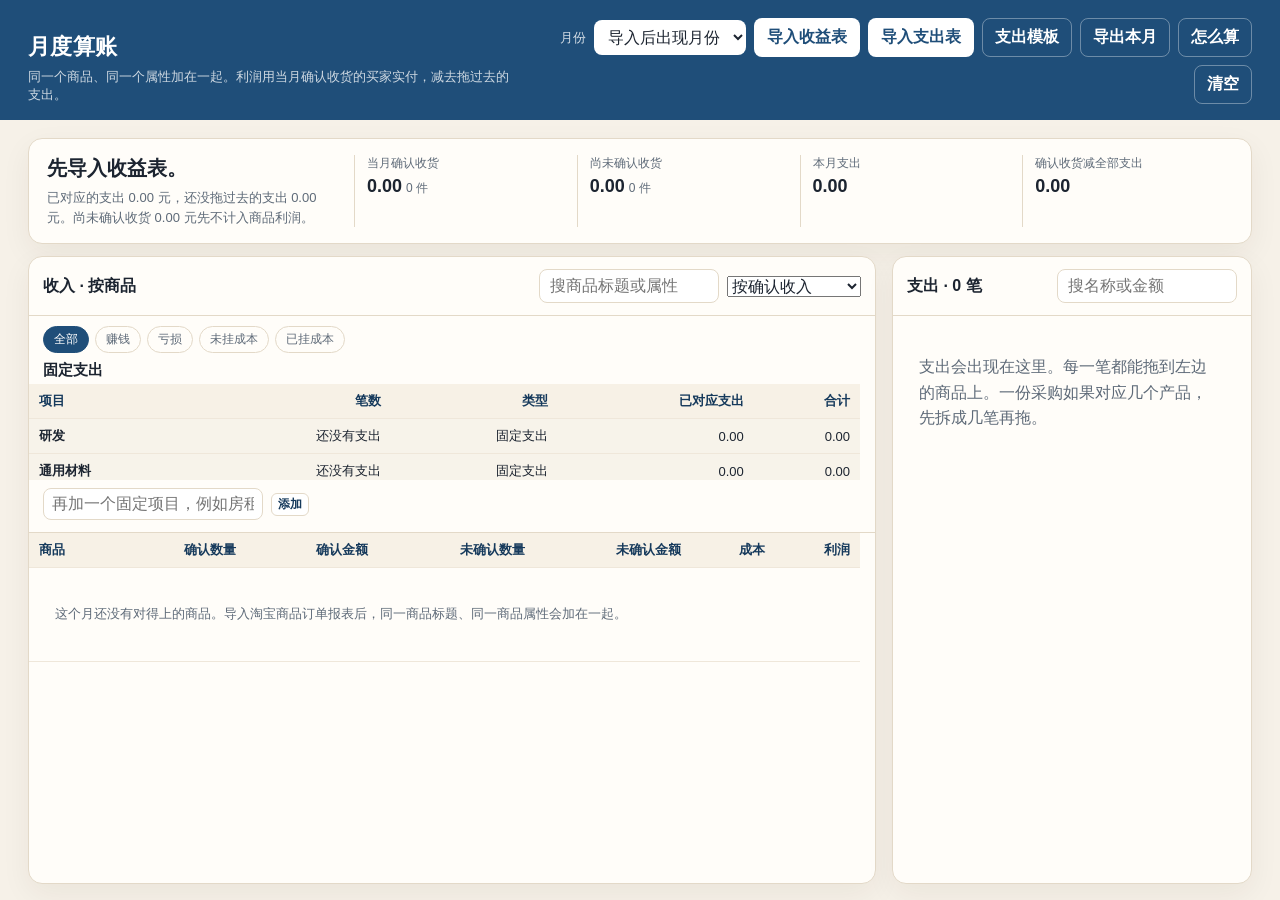
<file: ledger/index.html>
<!DOCTYPE html>
<html lang="zh-CN">
<head>
  <meta charset="UTF-8">
  <meta name="viewport" content="width=device-width, initial-scale=1">
  <title>月度算账</title>
  <link rel="stylesheet" href="styles.css">
</head>
<body>
  <div id="app" class="app"></div>
  <script src="lib/xlsx.full.min.js"></script>
  <script src="core.js"></script>
  <script src="app.js"></script>
</body>
</html>
</file>
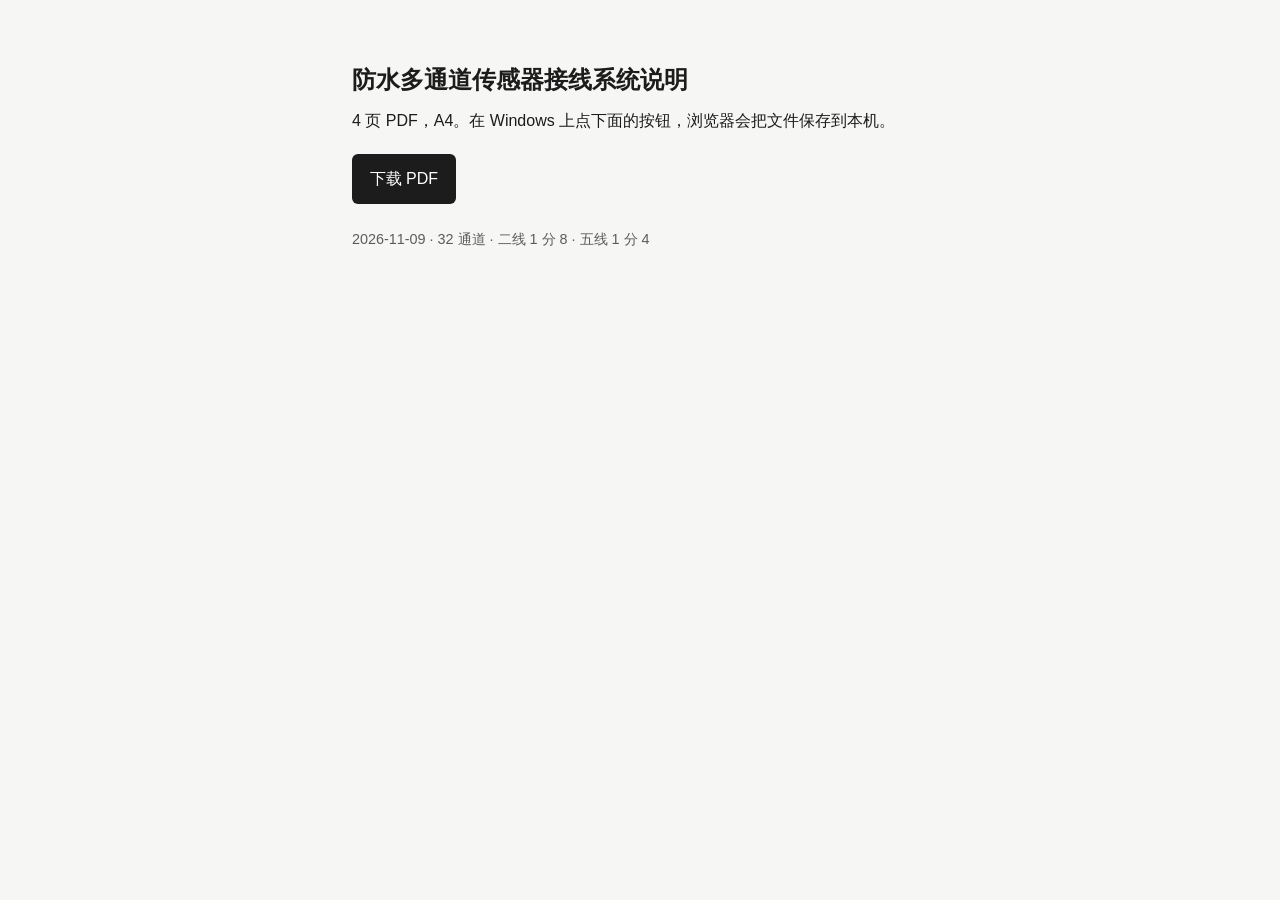
<file: wiring-spec/index.html>
<!DOCTYPE html>
<html lang="zh-CN">
<head>
  <meta charset="utf-8">
  <meta name="viewport" content="width=device-width, initial-scale=1">
  <title>防水多通道传感器接线系统说明</title>
  <style>
    body {
      margin: 0;
      font-family: "Segoe UI", "PingFang SC", "Microsoft YaHei", sans-serif;
      background: #f6f6f4;
      color: #1c1c1c;
    }
    main {
      max-width: 36rem;
      margin: 0 auto;
      padding: 4rem 1.25rem;
    }
    h1 {
      font-size: 1.5rem;
      font-weight: 650;
      line-height: 1.35;
      margin: 0 0 0.75rem;
    }
    p {
      margin: 0 0 1.25rem;
      line-height: 1.6;
    }
    a.btn {
      display: inline-block;
      background: #1c1c1c;
      color: #fff;
      text-decoration: none;
      padding: 0.75rem 1.1rem;
      border-radius: 6px;
    }
    .meta {
      margin-top: 1.5rem;
      color: #5c5c5c;
      font-size: 0.9rem;
    }
  </style>
</head>
<body>
  <main>
    <h1>防水多通道传感器接线系统说明</h1>
    <p>4 页 PDF，A4。在 Windows 上点下面的按钮，浏览器会把文件保存到本机。</p>
    <p><a class="btn" href="wiring-spec.pdf" download="防水多通道传感器接线系统说明.pdf">下载 PDF</a></p>
    <p class="meta">2026-11-09 · 32 通道 · 二线 1 分 8 · 五线 1 分 4</p>
  </main>
</body>
</html>
</file>
<file: ledger/styles.css>
:root {
  --ink: #1c2430;
  --muted: #5e6a78;
  --line: #e3d9c8;
  --paper: #f6f1e8;
  --card: #fffdf9;
  --navy: #1f4e79;
  --navy-2: #163a5c;
  --green: #1f7a4d;
  --green-soft: #e7f4ed;
  --red: #a33b3b;
  --red-soft: #fdecec;
  --amber: #8a5a12;
  --amber-soft: #fff4df;
  --shadow: 0 10px 30px rgba(48, 36, 18, 0.06);
  color: var(--ink);
  font-family: "Segoe UI", "Microsoft YaHei", "PingFang SC", sans-serif;
  background: var(--paper);
}

* { box-sizing: border-box; }
html, body { height: 100%; }
body { margin: 0; min-width: 1100px; overflow: hidden; }
.app { height: 100vh; display: flex; flex-direction: column; min-height: 0; }
button, input, select { font: inherit; color: inherit; }
button { cursor: pointer; }
button:disabled { cursor: not-allowed; opacity: 0.55; }

.app { min-height: 100vh; }

.top {
  background: var(--navy);
  color: white;
  padding: 18px 28px 16px;
  display: flex;
  justify-content: space-between;
  gap: 24px;
  align-items: flex-end;
}
.brand h1 { margin: 0; font-size: 22px; font-weight: 650; letter-spacing: 0.02em; }
.brand p { margin: 6px 0 0; color: rgba(255,255,255,0.78); font-size: 13px; }
.top-actions { display: flex; gap: 8px; align-items: center; flex-wrap: wrap; justify-content: flex-end; }
.month-label { font-size: 13px; color: rgba(255,255,255,0.8); }
select.month, .top select {
  background: white;
  color: var(--ink);
  border: 0;
  border-radius: 8px;
  padding: 8px 10px;
  min-width: 132px;
}

.btn {
  border: 1px solid transparent;
  background: white;
  color: var(--navy);
  border-radius: 8px;
  padding: 8px 12px;
  font-weight: 650;
}
.btn.ghost {
  background: transparent;
  color: white;
  border-color: rgba(255,255,255,0.35);
}
.btn.small, .btn.tiny { padding: 4px 8px; border-radius: 6px; font-size: 12px; font-weight: 650; background: white; border: 1px solid var(--line); color: var(--navy-2); }
.btn.tiny { padding: 2px 6px; }
.btn.danger { color: var(--red); }

.hero {
  margin: 18px 28px 0;
  background: var(--card);
  border: 1px solid var(--line);
  border-radius: 14px;
  box-shadow: var(--shadow);
  padding: 16px 18px;
  display: grid;
  grid-template-columns: 1.4fr repeat(4, 1fr);
  gap: 12px;
}
.hero h2 { margin: 0 0 6px; font-size: 20px; line-height: 1.35; }
.hero h2.profit { color: var(--green); }
.hero h2.loss { color: var(--red); }
.hero .sub { color: var(--muted); font-size: 13px; line-height: 1.5; }
.stat { border-left: 1px solid var(--line); padding-left: 12px; }
.stat .k { color: var(--muted); font-size: 12px; }
.stat .v { margin-top: 4px; font-size: 18px; font-weight: 700; font-variant-numeric: tabular-nums; }
.stat .v small { font-size: 12px; font-weight: 500; color: var(--muted); margin-left: 4px; }

.layout {
  display: grid;
  grid-template-columns: minmax(0, 1fr) 360px;
  gap: 16px;
  padding: 12px 28px 16px;
  align-items: stretch;
  flex: 1;
  min-height: 0;
}
.panel {
  background: var(--card);
  border: 1px solid var(--line);
  border-radius: 14px;
  box-shadow: var(--shadow);
  min-height: 0;
  height: 100%;
  display: flex;
  flex-direction: column;
  overflow: hidden;
}
.panel-head {
  display: flex;
  justify-content: space-between;
  gap: 12px;
  align-items: center;
  padding: 12px 14px;
  border-bottom: 1px solid var(--line);
}
.panel-head h3 { margin: 0; font-size: 16px; }
.tools { display: flex; gap: 8px; align-items: center; }
.tools input[type="search"], .split-box input, .mapper input, .card input {
  border: 1px solid var(--line);
  background: #fff;
  border-radius: 8px;
  padding: 7px 10px;
}
.chips { display: flex; gap: 6px; padding: 10px 14px 0; flex-wrap: wrap; }
.chip {
  border: 1px solid var(--line);
  background: transparent;
  border-radius: 999px;
  padding: 4px 10px;
  font-size: 12px;
  color: var(--muted);
}
.chip.on { background: var(--navy); color: white; border-color: var(--navy); }

.table-wrap {
  overflow-x: auto;
  overflow-y: scroll;
  max-height: calc(100vh - 320px);
  scrollbar-gutter: stable;
  scrollbar-width: auto;
  scrollbar-color: #6d8296 #f3ecdf;
}
.table-wrap::-webkit-scrollbar { width: 14px; height: 14px; }
.table-wrap::-webkit-scrollbar-thumb { background: #6d8296; border-radius: 8px; border: 3px solid #f3ecdf; }
.table-wrap::-webkit-scrollbar-track { background: #f3ecdf; }
.income-scroll { flex: 0 1 108px; max-height: 108px; min-height: 0; }
.panel .product-scroll { flex: 1 1 auto; min-height: 0; max-height: none; }
table { width: 100%; border-collapse: collapse; font-size: 13px; }
th, td { padding: 8px 10px; border-bottom: 1px solid #efe7da; vertical-align: middle; }
th {
  position: sticky; top: 0; background: #f7f1e6; text-align: right; font-weight: 650; color: var(--navy-2); z-index: 1;
}
th:first-child, td.product { text-align: left; }
td.num, th.num { text-align: right; font-variant-numeric: tabular-nums; white-space: nowrap; }
tr.title-row td { background: #fbf8f2; font-weight: 650; }
tr.attr-row td.product { padding-left: 28px; color: #334155; font-weight: 400; }
tr.drop-hover td { background: #e7f4ed; }
tr.selected td { box-shadow: inset 3px 0 0 var(--navy); }
.tag { display: inline-block; border-radius: 999px; padding: 1px 7px; font-size: 12px; font-weight: 650; }
.tag.profit { background: var(--green-soft); color: var(--green); }
.tag.loss { background: var(--red-soft); color: var(--red); }
.tag.wait { background: var(--amber-soft); color: var(--amber); }
.tag.flat { background: #eef2f6; color: #526071; }
.muted { color: var(--muted); }
.product-name { display: flex; flex-direction: column; gap: 2px; }
.product-name button.link {
  border: 0; background: transparent; padding: 0; text-align: left; color: var(--navy-2); font-weight: 700;
}
.hint { font-size: 12px; color: var(--amber); }
.linked { margin-top: 4px; font-size: 12px; font-weight: 550; color: #1f4e79; line-height: 1.45; }
.linked b { font-variant-numeric: tabular-nums; }

.expense-list {
  padding: 10px;
  display: flex;
  flex-direction: column;
  gap: 8px;
  flex: 1;
  min-height: 0;
  max-height: none;
  overflow-x: hidden;
  overflow-y: scroll;
  scrollbar-gutter: stable;
  scrollbar-width: auto;
  scrollbar-color: #6d8296 #f3ecdf;
}
.expense-list::-webkit-scrollbar { width: 14px; }
.expense-list::-webkit-scrollbar-thumb { background: #6d8296; border-radius: 8px; border: 3px solid #f3ecdf; }
.expense-list::-webkit-scrollbar-track { background: #f3ecdf; }
.card {
  border: 1px dashed #c8b89a;
  background: #fffaf1;
  border-radius: 12px;
  padding: 10px;
  cursor: grab;
}
.card.assigned { border-style: solid; border-color: #b7d7c6; background: #f4fbf7; cursor: grab; }
.card.selected { outline: 2px solid var(--navy); }
.card-top { display: flex; justify-content: space-between; gap: 8px; align-items: flex-start; }
.card strong { font-size: 14px; }
.money { font-variant-numeric: tabular-nums; font-weight: 750; white-space: nowrap; }
.card .meta { color: var(--muted); font-size: 12px; margin-top: 4px; line-height: 1.45; }
.card-actions { display: flex; gap: 6px; align-items: center; margin-top: 8px; flex-wrap: wrap; }
.split-box { display: flex; gap: 4px; align-items: center; }
.split-box input { width: 88px; padding: 4px 6px; }
.rename { flex: 1; min-width: 0; border: 1px solid #1f4e79; border-radius: 6px; padding: 4px 6px; font-weight: 650; }

.empty {
  margin: 28px 16px;
  color: var(--muted);
  line-height: 1.6;
}
.income-block { border-bottom: 1px solid var(--line); }
.income-block h3 { margin: 0; padding: 8px 14px 4px; font-size: 15px; }
.income-row td { background: #f3faf6; }
.fixed-row td { background: #f7f3ea; }
.fixed-scroll { flex: 0 0 auto; max-height: 96px; }
.add-cat { display: flex; gap: 8px; align-items: center; padding: 8px 14px 12px; }
.add-cat input { border: 1px solid var(--line); border-radius: 8px; padding: 6px 8px; width: 220px; }
.files { display: flex; gap: 6px; flex-wrap: wrap; padding: 0 14px 10px; }
.file-pill { font-size: 12px; background: #f3ecdf; border-radius: 999px; padding: 3px 8px; color: #5c5142; max-width: 280px; overflow: hidden; text-overflow: ellipsis; white-space: nowrap; }
.panel-head h3 { white-space: nowrap; }
.tools input[type="search"] { width: 180px; }

.modal-back {
  position: fixed; inset: 0; background: rgba(22, 28, 36, 0.45);
  display: flex; align-items: center; justify-content: center; z-index: 20; padding: 24px;
}
.modal {
  width: min(880px, 100%);
  max-height: min(80vh, 760px);
  overflow: auto;
  background: white;
  border-radius: 14px;
  padding: 18px;
  box-shadow: var(--shadow);
}
.modal h3 { margin: 0 0 8px; }
.modal table { font-size: 12px; }
.mapper { display: grid; grid-template-columns: 120px 1fr; gap: 8px; align-items: center; margin: 12px 0; }
.toast {
  position: fixed; top: 78px; left: 50%; transform: translateX(-50%);
  background: var(--ink); color: white; border-radius: 999px; padding: 8px 14px; font-size: 13px; z-index: 30;
  max-width: min(720px, calc(100% - 48px));
}
.help { font-size: 13px; color: #334155; line-height: 1.65; }
.help li { margin: 4px 0; }

@media print {
  .top-actions, .expense-panel, .chips, .tools, .toast, .card-actions { display: none !important; }
  body { min-width: 0; background: white; }
  .layout { display: block; padding: 0; }
  .table-wrap, .expense-list { max-height: none; overflow: visible; }
}
</file>
